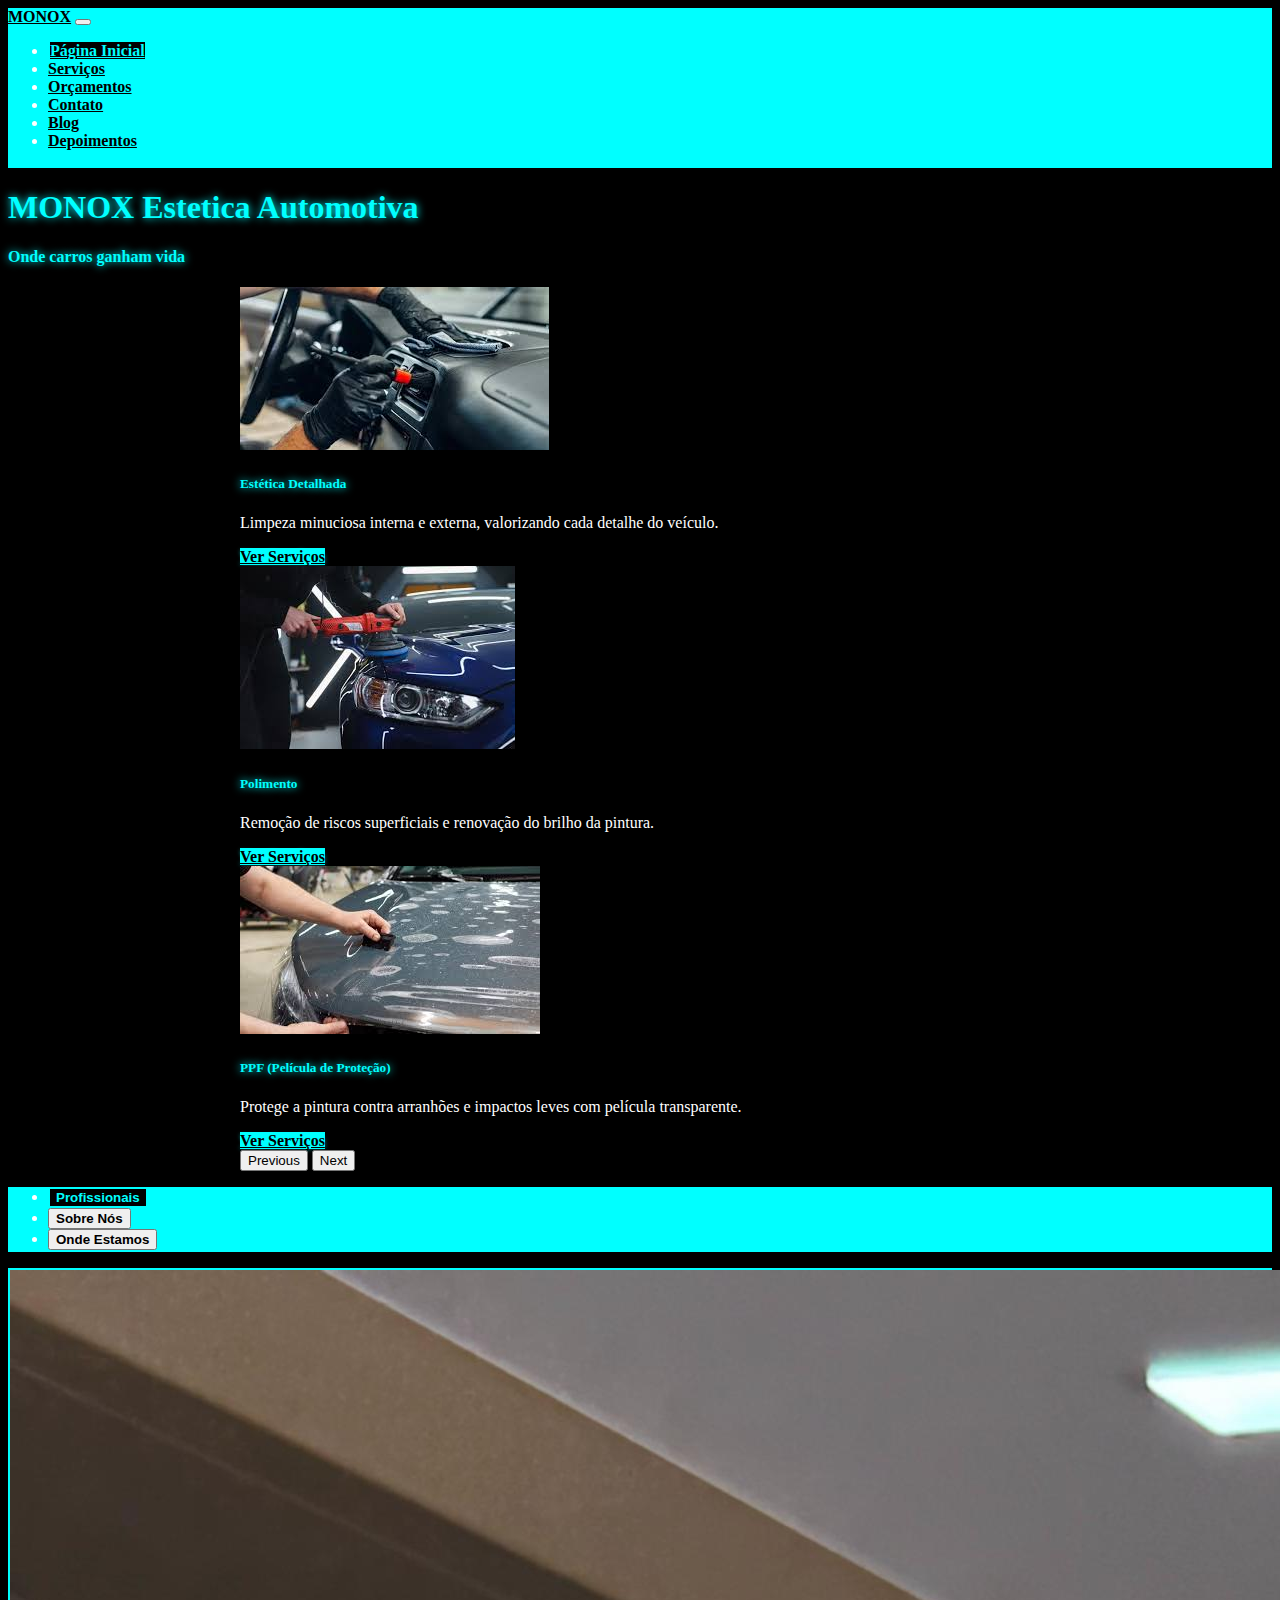
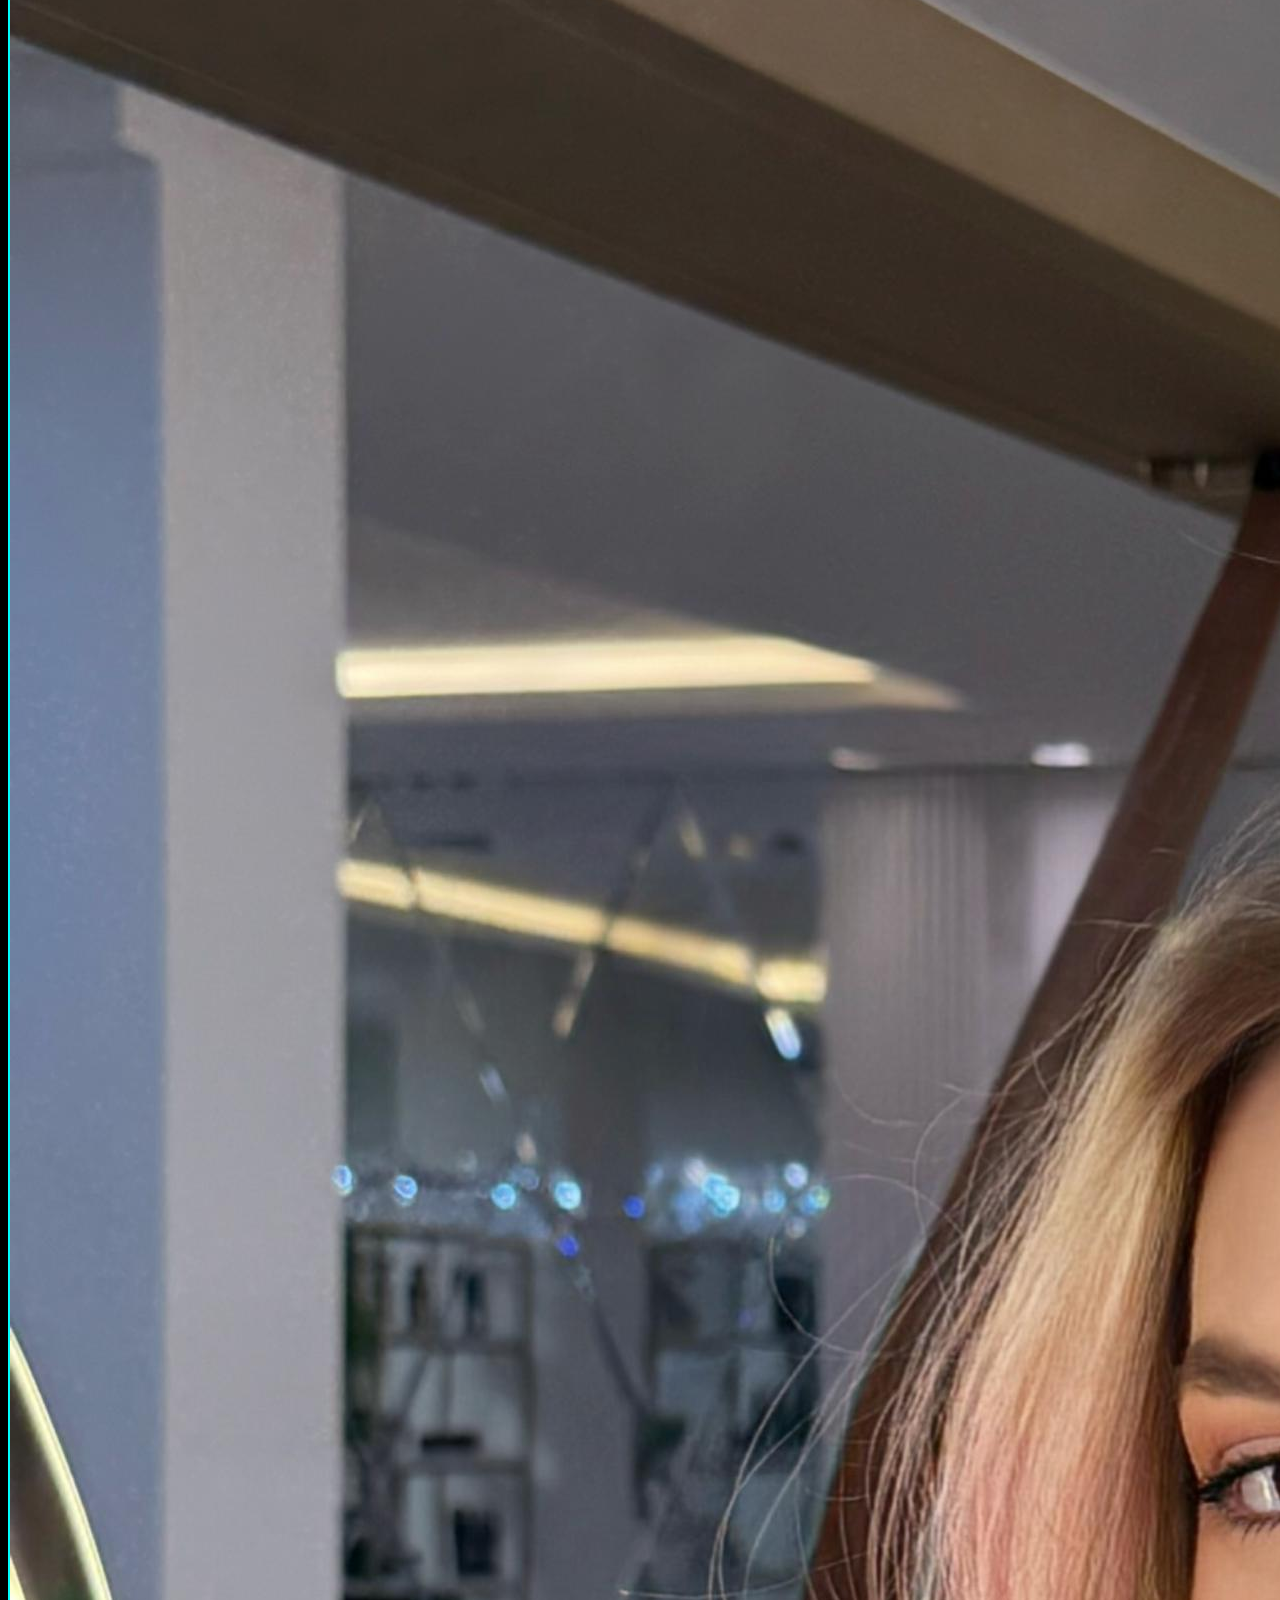
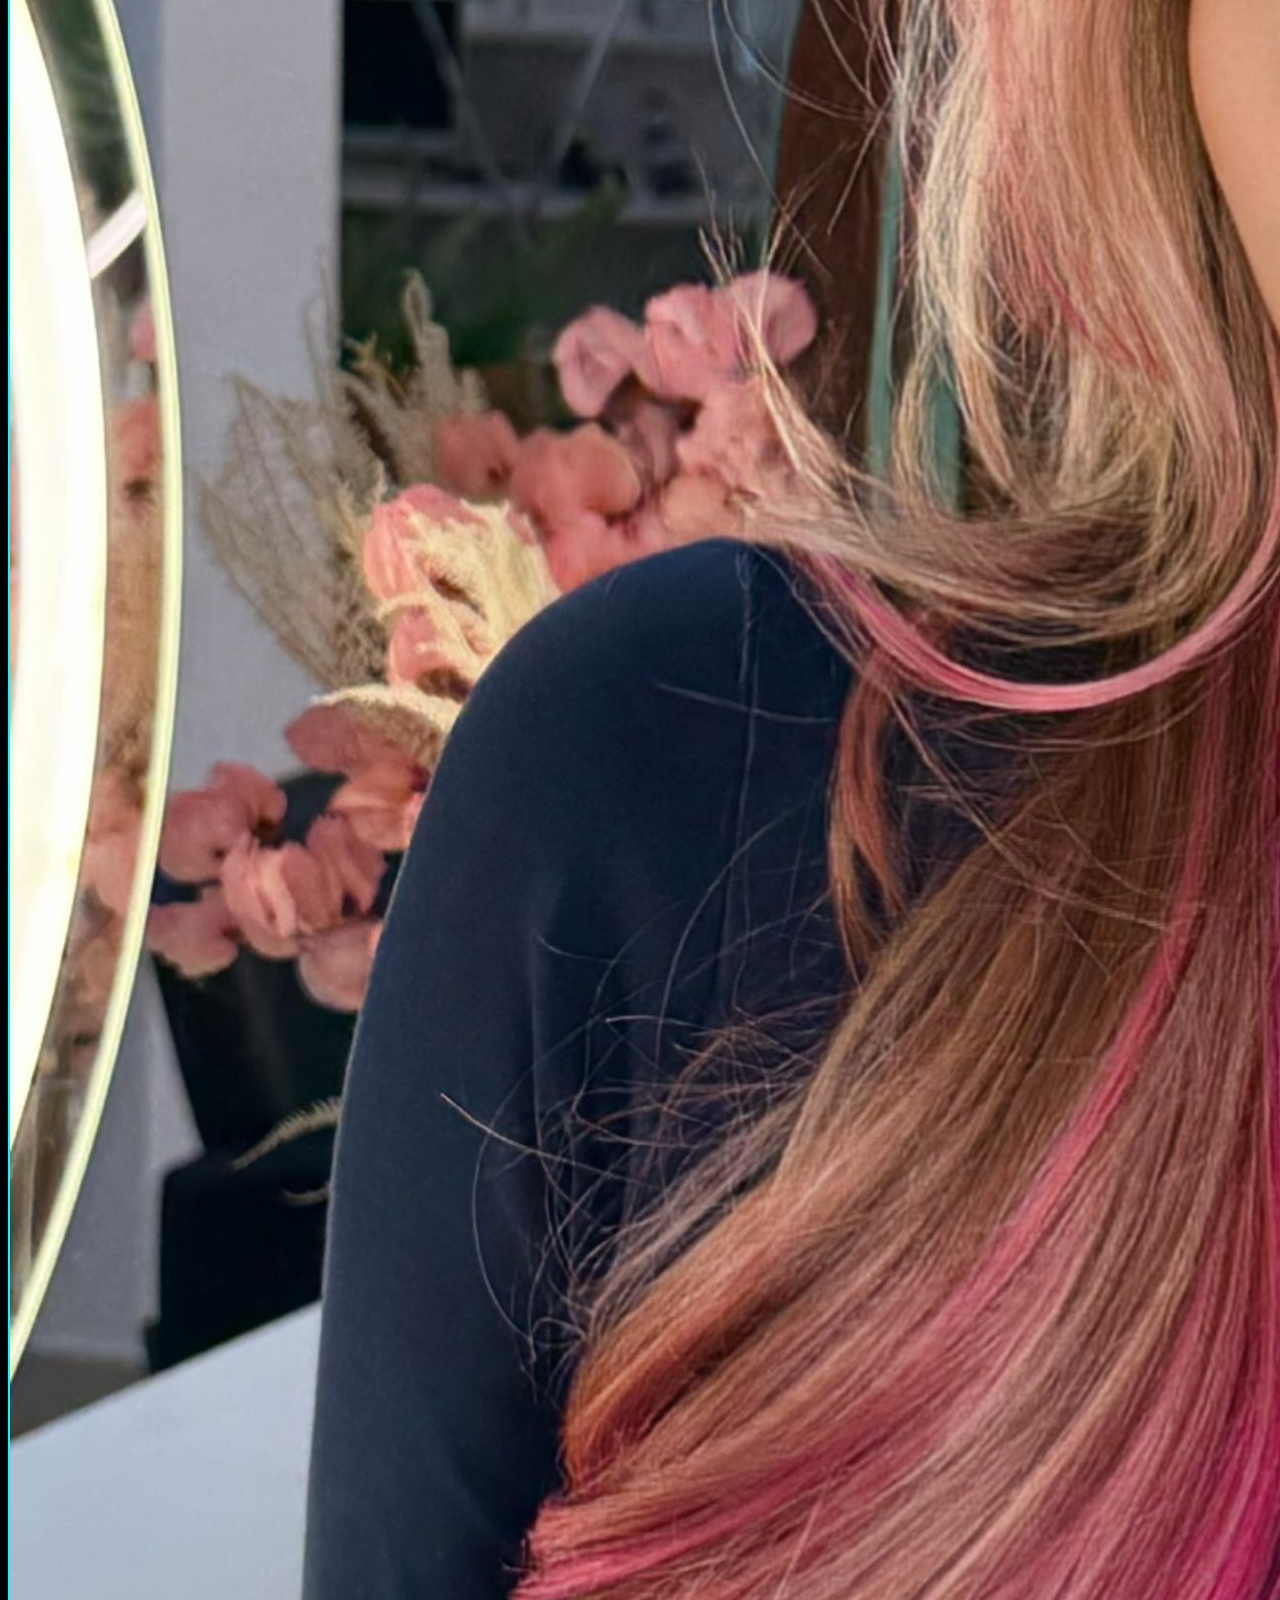
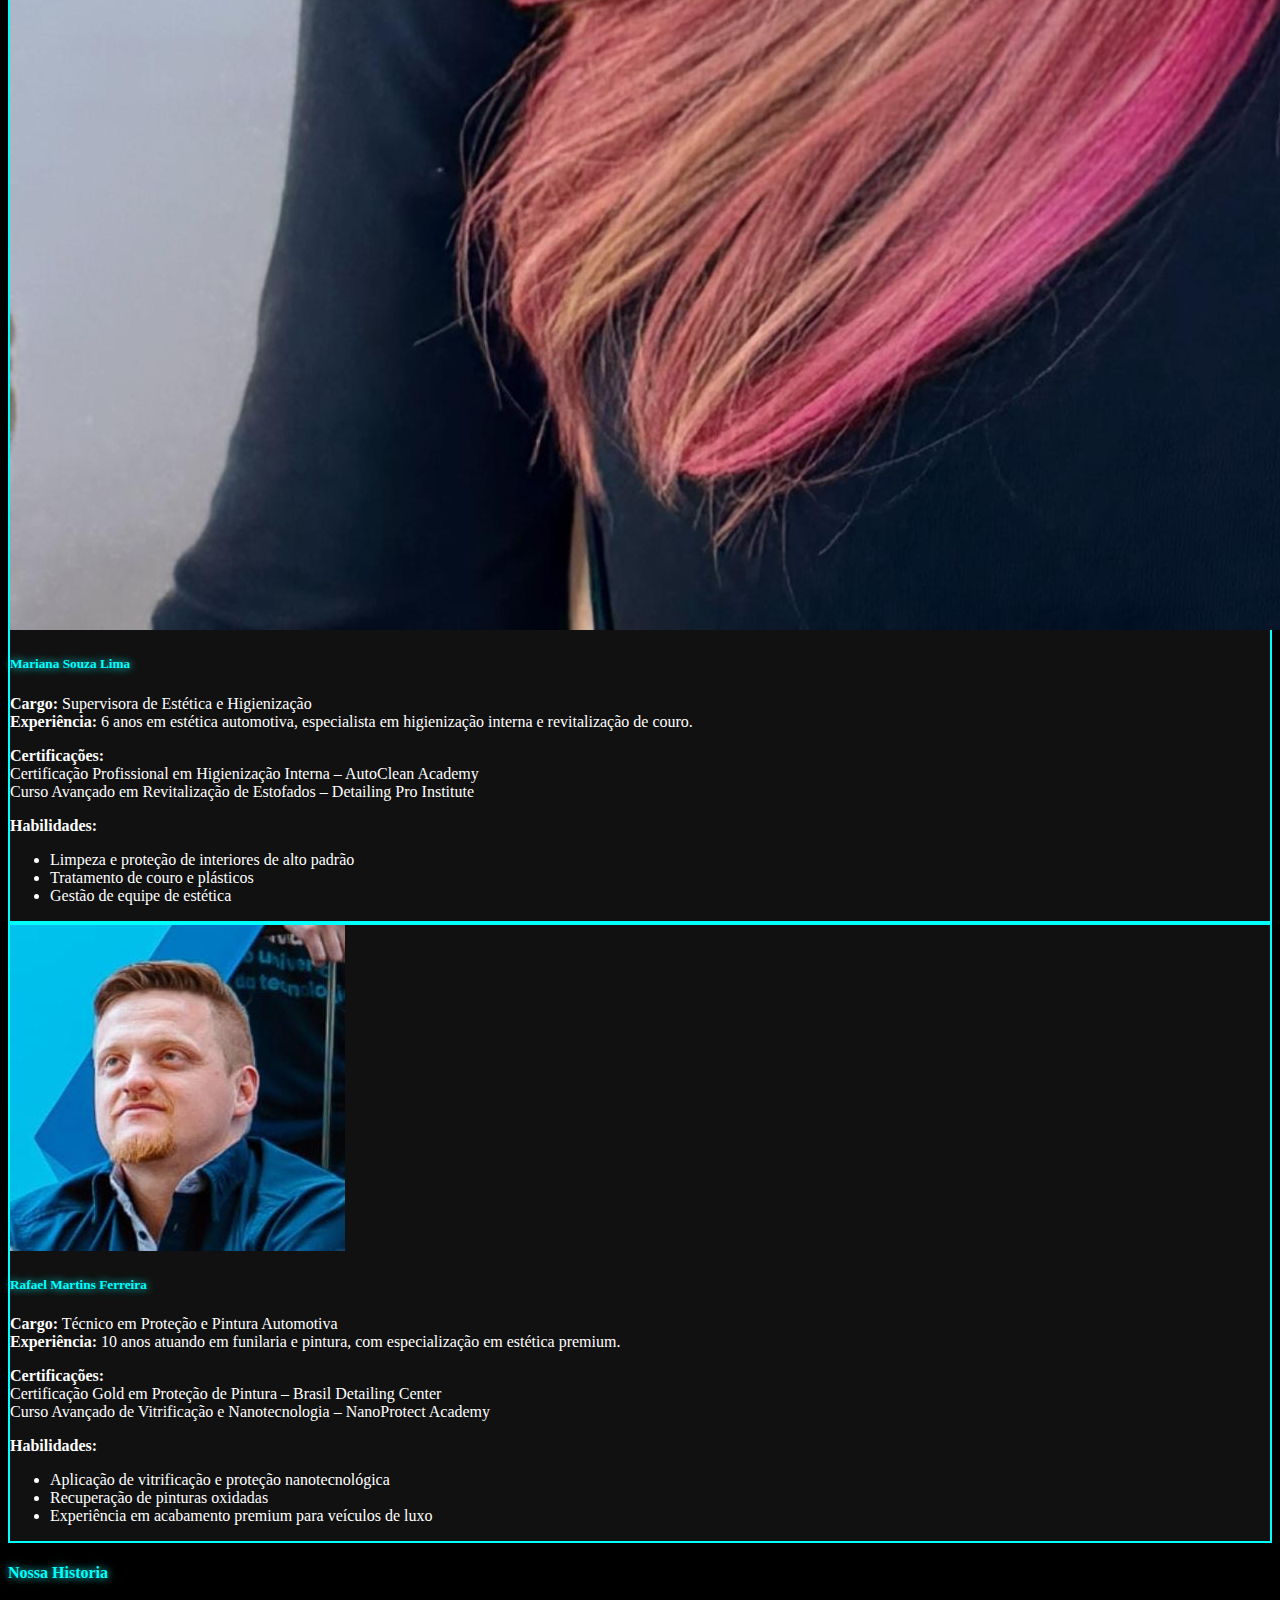
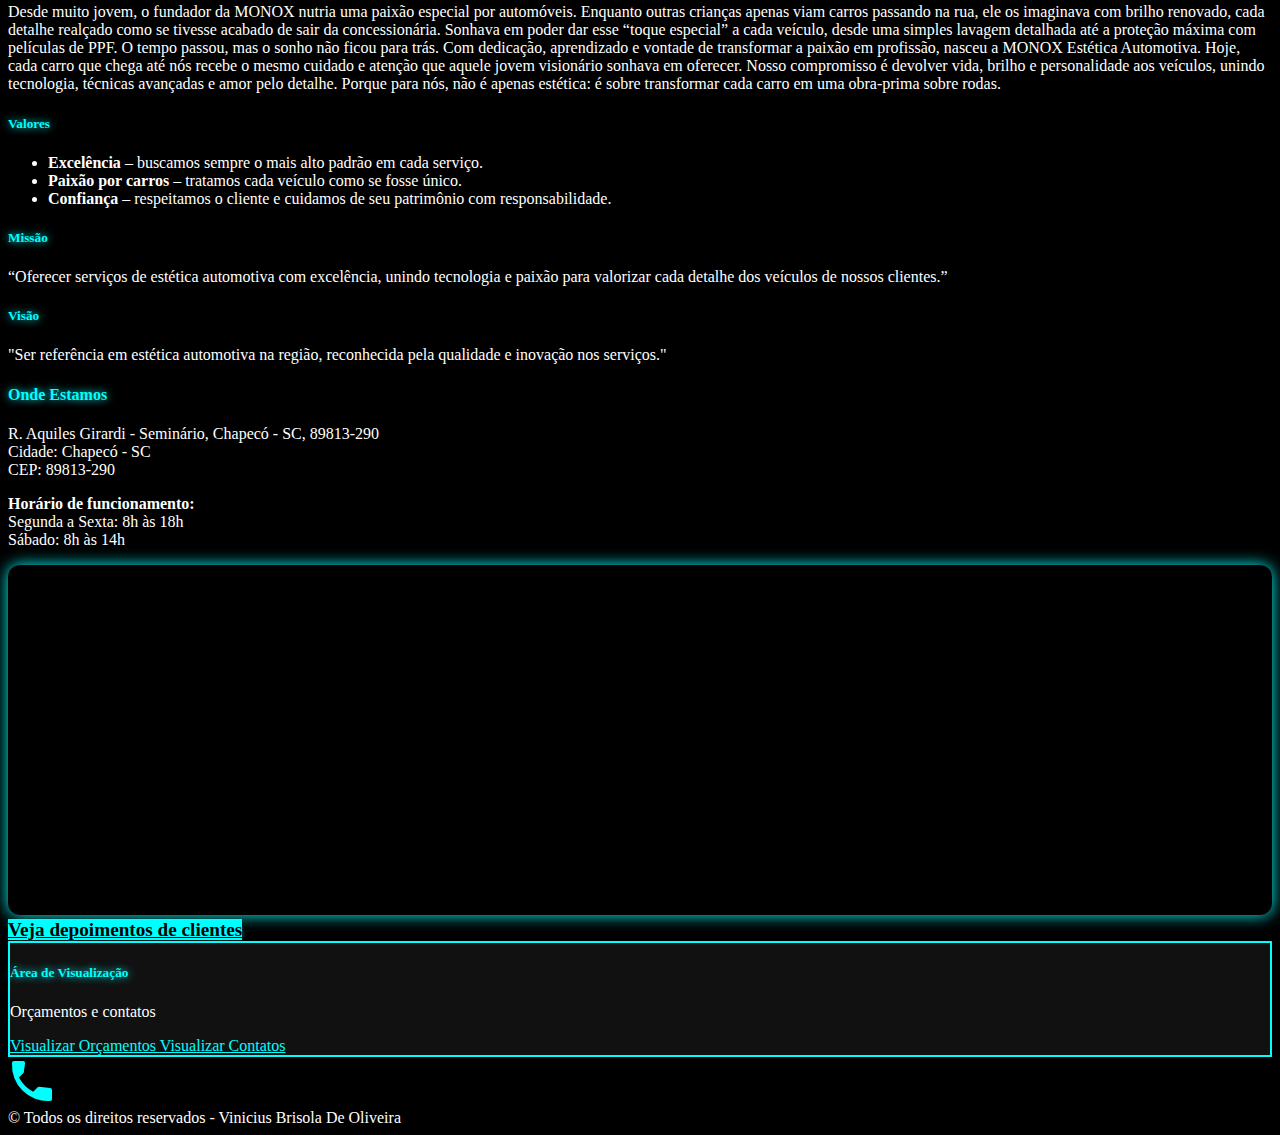
<file: index.html>
<!doctype html>
<html lang="pt-br">
  <head>
    <meta charset="utf-8">
    <meta name="viewport" content="width=device-width, initial-scale=1">
    <meta name="description" content="MONOX Estética Automotiva - Onde carros ganham vida. Serviços especializados em estética detalhada, polimento e PPF em Chapecó-SC.">
    <meta name="keywords" content="estética automotiva, polimento, PPF, vitrificação, chapecó, lavagem detalhada">
    <meta property="og:title" content="MONOX Estética Automotiva">
    <meta property="og:description" content="Onde carros ganham vida. Serviços especializados em estética automotiva.">
    <meta property="og:type" content="website">
    <meta property="og:url" content="https://www.monoxestetica.com.br">
    <meta property="og:image" content="images/LOGO e slogan.png">
    <link rel="icon" type="image/png" href="images/favicon.png">
    <link rel="stylesheet" href="style.css">
    <title>MONOX Estética Automotiva - Onde Carros Ganham Vida</title>
    <link href="https://cdn.jsdelivr.net/npm/bootstrap@5.3.8/dist/css/bootstrap.min.css" rel="stylesheet" integrity="sha384-sRIl4kxILFvY47J16cr9ZwB07vP4J8+LH7qKQnuqkuIAvNWLzeN8tE5YBujZqJLB" crossorigin="anonymous">
  </head>
  <body>
    <script src="https://cdn.jsdelivr.net/npm/bootstrap@5.3.8/dist/js/bootstrap.bundle.min.js" integrity="sha384-FKyoEForCGlyvwx9Hj09JcYn3nv7wiPVlz7YYwJrWVcXK/BmnVDxM+D2scQbITxI" crossorigin="anonymous"></script>
    <nav class="navbar navbar-expand-lg">
  <div class="container-fluid">
    <a class="navbar-brand" href="index.html">MONOX</a>
    <button class="navbar-toggler" type="button" data-bs-toggle="collapse" data-bs-target="#navbarSupportedContent" aria-controls="navbarSupportedContent" aria-expanded="false" aria-label="Toggle navigation">
      <span class="navbar-toggler-icon"></span>
    </button>
    <div class="collapse navbar-collapse" id="navbarSupportedContent">
      <ul class="navbar-nav me-auto mb-2 mb-lg-0">
        <li class="nav-item">
          <a class="nav-link active" aria-current="page" href="index.html">Página Inicial</a>
        </li>
        <li class="nav-item">
          <a class="nav-link" href="servicos.html">Serviços</a>
        </li>
        <li class="nav-item">
          <a class="nav-link" href="orcamentos.html">Orçamentos</a>
        </li>
        <li class="nav-item">
          <a class="nav-link" href="contato.html">Contato</a>
        </li>
        <li class="nav-item">
          <a class="nav-link" href="blog.html">Blog</a>
        </li>
        <li class="nav-item">
          <a class="nav-link" href="depoimentos.html">Depoimentos</a>
        </li>
      </ul>
    </div>
  </div>
</nav>
<h1>MONOX Estetica Automotiva</h1>
<h4>Onde carros ganham vida</h4>
<div class="container my-4">
  <div id="carouselExampleInterval" class="carousel slide" data-bs-ride="carousel" style="max-width: 800px; margin: 0 auto;">
    <div class="carousel-inner">
      <div class="carousel-item active" data-bs-interval="2000">
        <img src="images/detalhada.jpeg" class="d-block w-100" alt="Estética Detalhada">
        <div class="carousel-caption d-none d-md-block bg-dark bg-opacity-75 rounded">
          <h5>Estética Detalhada</h5>
          <p>Limpeza minuciosa interna e externa, valorizando cada detalhe do veículo.</p>
          <a href="servicos.html" class="btn btn-primary">Ver Serviços</a>
        </div>
      </div>
      <div class="carousel-item" data-bs-interval="2000">
        <img src="images/polimento.jpeg" class="d-block w-100" alt="Polimento Automotivo">
        <div class="carousel-caption d-none d-md-block bg-dark bg-opacity-75 rounded">
          <h5>Polimento</h5>
          <p>Remoção de riscos superficiais e renovação do brilho da pintura.</p>
          <a href="servicos.html" class="btn btn-primary">Ver Serviços</a>
        </div>
      </div>
      <div class="carousel-item">
        <img src="images/ppf.jpeg" class="d-block w-100" alt="PPF Película de Proteção">
        <div class="carousel-caption d-none d-md-block bg-dark bg-opacity-75 rounded">
          <h5>PPF (Película de Proteção)</h5>
          <p>Protege a pintura contra arranhões e impactos leves com película transparente.</p>
          <a href="servicos.html" class="btn btn-primary">Ver Serviços</a>
        </div>
      </div>
    </div>
    <button class="carousel-control-prev" type="button" data-bs-target="#carouselExampleInterval" data-bs-slide="prev">
      <span class="carousel-control-prev-icon" aria-hidden="true"></span>
      <span class="visually-hidden">Previous</span>
    </button>
    <button class="carousel-control-next" type="button" data-bs-target="#carouselExampleInterval" data-bs-slide="next">
      <span class="carousel-control-next-icon" aria-hidden="true"></span>
      <span class="visually-hidden">Next</span>
    </button>
  </div>
</div>

<div class="container my-5">
  <ul class="nav nav-tabs" id="myTab" role="tablist">
    <li class="nav-item" role="presentation">
      <button class="nav-link active" id="profissionais-tab" data-bs-toggle="tab" data-bs-target="#profissionais" type="button" role="tab" aria-controls="profissionais" aria-selected="true">
        Profissionais
      </button>
    </li>
    <li class="nav-item" role="presentation">
      <button class="nav-link" id="sobre-tab" data-bs-toggle="tab" data-bs-target="#sobre" type="button" role="tab" aria-controls="sobre" aria-selected="false">
        Sobre Nós
      </button>
    </li>
    <li class="nav-item" role="presentation">
      <button class="nav-link" id="onde-tab" data-bs-toggle="tab" data-bs-target="#onde" type="button" role="tab" aria-controls="onde" aria-selected="false">
        Onde Estamos
      </button>
    </li>
  </ul>
  <div class="tab-content" id="myTabContent">
    <div class="tab-pane fade show active" id="profissionais" role="tabpanel" aria-labelledby="profissionais-tab">
      <div class="row mt-4">
        <div class="col-md-6">
          <div class="card h-100">
            <img src="images/Mariana.jpg" class="card-img-top" alt="Mariana Souza Lima - Supervisora de Estética">
            <div class="card-body">
              <h5 class="card-title">Mariana Souza Lima</h5>
              <p class="card-text">
                <strong>Cargo:</strong> Supervisora de Estética e Higienização<br>
                <strong>Experiência:</strong> 6 anos em estética automotiva, especialista em higienização interna e revitalização de couro.
              </p>
              <p class="card-text">
                <strong>Certificações:</strong><br>
                Certificação Profissional em Higienização Interna – AutoClean Academy<br>
                Curso Avançado em Revitalização de Estofados – Detailing Pro Institute
              </p>
              <p class="card-text">
                <strong>Habilidades:</strong>
                <ul>
                  <li>Limpeza e proteção de interiores de alto padrão</li>
                  <li>Tratamento de couro e plásticos</li>
                  <li>Gestão de equipe de estética</li>
                </ul>
              </p> 
            </div>
          </div>
        </div>
        <div class="col-md-6">
          <div class="card h-100">
            <img src="images/Rafael.jpg" class="card-img-top" alt="Rafael Martins Ferreira - Técnico em Proteção">
            <div class="card-body">
              <h5 class="card-title">Rafael Martins Ferreira</h5>
              <p class="card-text">
                <strong>Cargo:</strong> Técnico em Proteção e Pintura Automotiva<br>
                <strong>Experiência:</strong> 10 anos atuando em funilaria e pintura, com especialização em estética premium.
              </p>
              <p class="card-text">
                <strong>Certificações:</strong><br>
                Certificação Gold em Proteção de Pintura – Brasil Detailing Center<br>
                Curso Avançado de Vitrificação e Nanotecnologia – NanoProtect Academy
              </p>
              <p class="card-text">
                <strong>Habilidades:</strong>
                <ul>
                  <li>Aplicação de vitrificação e proteção nanotecnológica</li>
                  <li>Recuperação de pinturas oxidadas</li>
                  <li>Experiência em acabamento premium para veículos de luxo</li>
                </ul>
              </p>
            </div>
          </div>
        </div>
      </div>
    </div>
    <div class="tab-pane fade" id="sobre" role="tabpanel" aria-labelledby="sobre-tab">
      <div class="p-4">
        <h4>Nossa Historia </h4>
        <p>
          Desde muito jovem, o fundador da MONOX nutria uma paixão especial por automóveis. Enquanto outras crianças apenas viam carros passando na rua, ele os imaginava com brilho renovado, cada detalhe realçado como se tivesse acabado de sair da concessionária. Sonhava em poder dar esse “toque especial” a cada veículo, desde uma simples lavagem detalhada até a proteção máxima com películas de PPF.
O tempo passou, mas o sonho não ficou para trás. Com dedicação, aprendizado e vontade de transformar a paixão em profissão, nasceu a MONOX Estética Automotiva.
Hoje, cada carro que chega até nós recebe o mesmo cuidado e atenção que aquele jovem visionário sonhava em oferecer. Nosso compromisso é devolver vida, brilho e personalidade aos veículos, unindo tecnologia, técnicas avançadas e amor pelo detalhe.
Porque para nós, não é apenas estética:
 é sobre transformar cada carro em uma obra-prima sobre rodas.
        </p>
         <h5 class="mt-3">Valores</h5>
        <ul>
          <li><strong>Excelência</strong> – buscamos sempre o mais alto padrão em cada serviço.</li>
          <li><strong>Paixão por carros</strong> – tratamos cada veículo como se fosse único.</li>
          <li><strong>Confiança</strong> – respeitamos o cliente e cuidamos de seu patrimônio com responsabilidade.</li>
        </ul>
        <h5 class="mt-4">Missão</h5>
        <p>“Oferecer serviços de estética automotiva com excelência, unindo tecnologia e paixão para valorizar cada detalhe dos veículos de nossos clientes.”</p>
        <h5 class="mt-4">Visão</h5>
        <p>"Ser referência em estética automotiva na região, reconhecida pela qualidade e inovação nos serviços."</p>
      </div>
    </div>
    <div class="tab-pane fade" id="onde" role="tabpanel" aria-labelledby="onde-tab">
      <div class="p-4">
        <h4>Onde Estamos</h4>
        <p>
            R. Aquiles Girardi - Seminário, Chapecó - SC, 89813-290<br>
            Cidade: Chapecó - SC<br>
            CEP: 89813-290
        </p>
        <p>
          <strong>Horário de funcionamento:</strong><br>
          Segunda a Sexta: 8h às 18h<br>
          Sábado: 8h às 14h
        </p>
          <div class="mt-4 text-center">
            <iframe src="https://www.google.com/maps?q=R.+Aquiles+Girardi,+Semin%C3%A1rio,+Chapec%C3%B3+-+SC,+89813-290&output=embed" width="100%" height="350" style="border:0; border-radius:12px; box-shadow:0 0 16px #0ff;" allowfullscreen="" loading="lazy" referrerpolicy="no-referrer-when-downgrade"></iframe>
          </div>
      </div>
    </div>
  </div>
</div>
<div class="container text-center my-5">
  <a href="depoimentos.html" class="btn btn-primary" style="font-size:1.2rem;">Veja depoimentos de clientes</a>
</div>

<div class="container my-5">
  <div class="card">
    <div class="card-body text-center">
      <h5 style="color: #0ff;">Área de Visualização</h5>
      <p>Orçamentos e contatos</p>
      <div class="d-flex gap-2 justify-content-center flex-wrap">
        <a href="visualizar_orcamentos.html" class="btn btn-outline-info">
           Visualizar Orçamentos
        </a>
        <a href="visualizar_contatos.html" class="btn btn-outline-info">
          Visualizar Contatos
        </a>
      </div>
    </div>
  </div>
</div>

<a href="contato.html" class="contact-float" title="Fale conosco">
  <svg xmlns="http://www.w3.org/2000/svg" width="48" height="48" fill="#0ff" viewBox="0 0 24 24"><path d="M21 15.46l-5.27-.61a1 1 0 0 0-.91.27l-2.2 2.2a16.88 16.88 0 0 1-7.13-7.13l2.2-2.2a1 1 0 0 0 .27-.91L8.54 3A1 1 0 0 0 7.54 2H3a1 1 0 0 0-1 1A18 18 0 0 0 21 22a1 1 0 0 0 1-1v-4.54a1 1 0 0 0-.99-1z"/></svg>
</a>
<footer class="text-center py-4">
  &copy; Todos os direitos reservados - Vinicius Brisola De Oliveira
</footer>
</body>
</html>
</file>
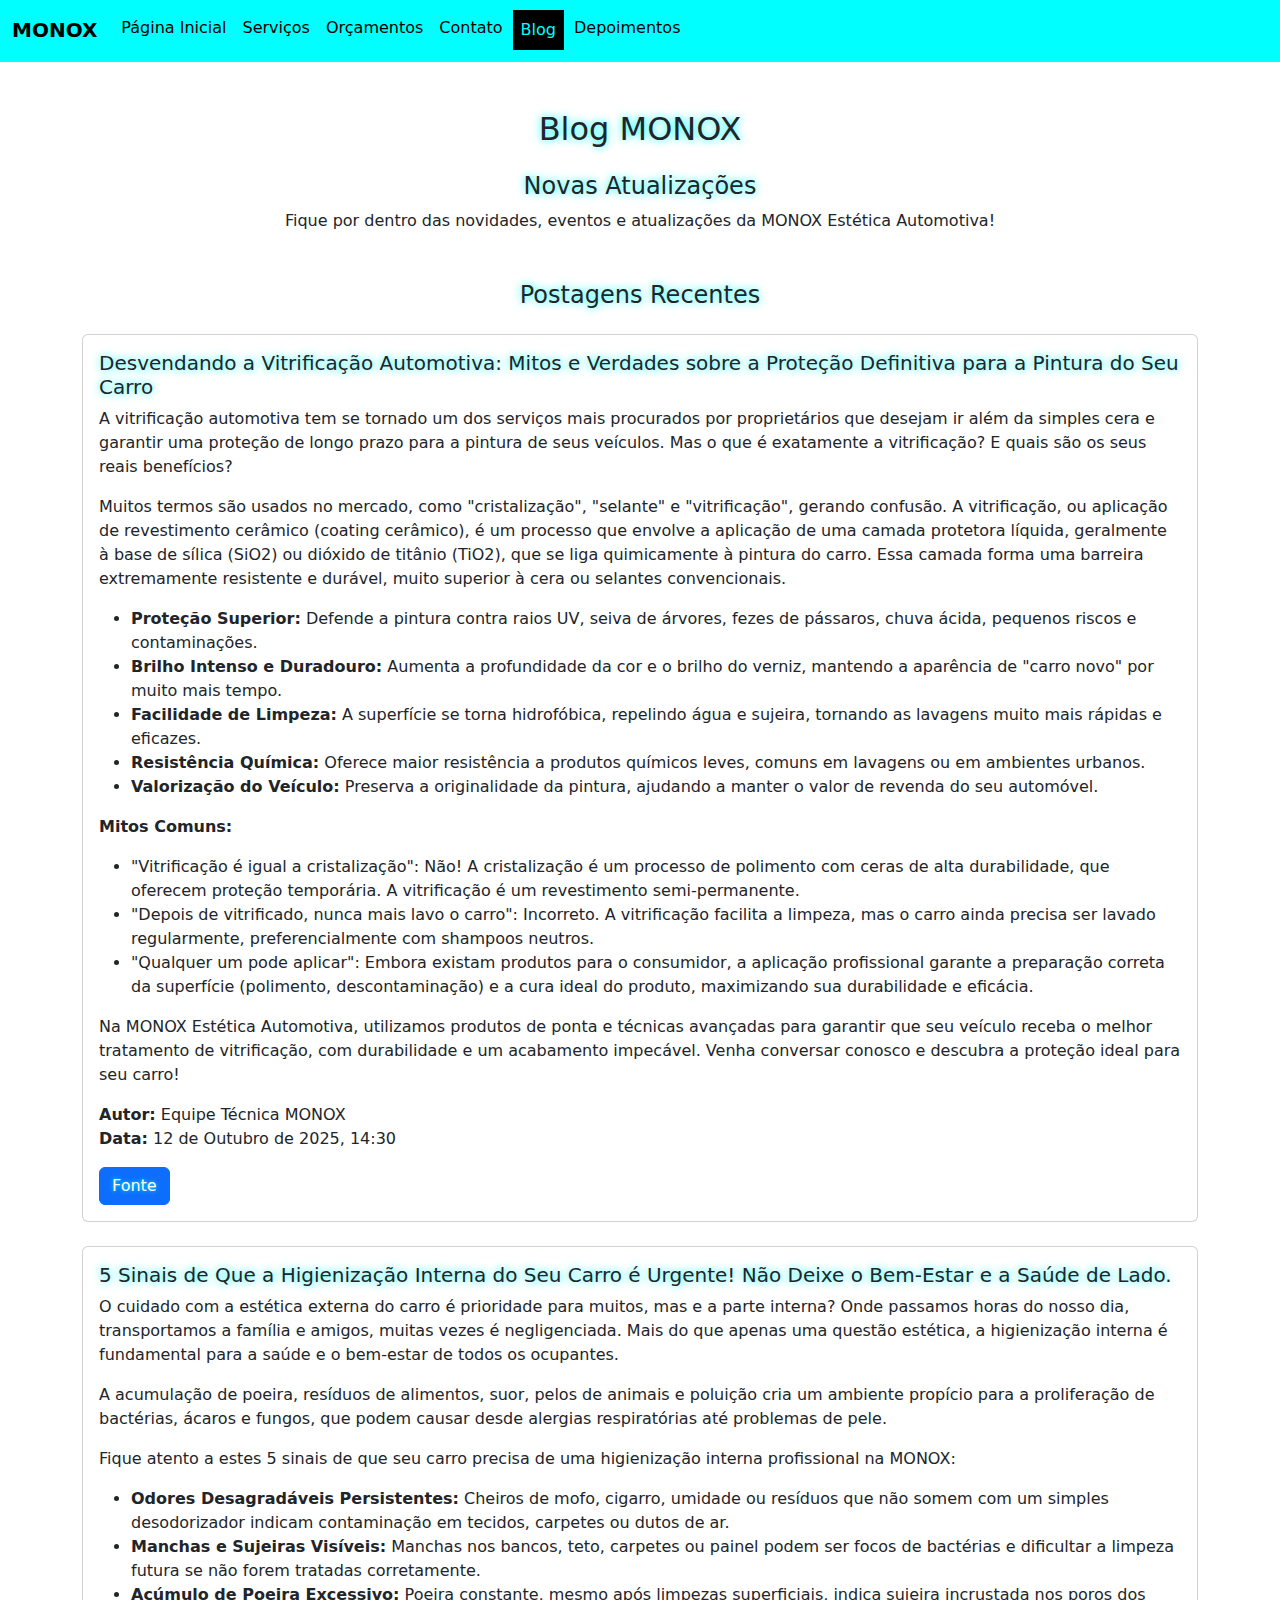
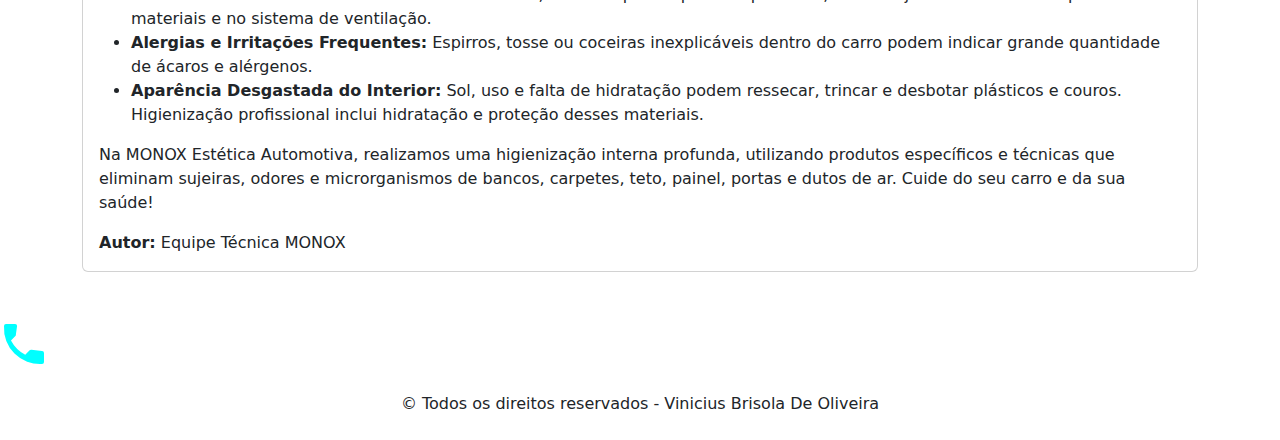
<file: blog.html>
<!doctype html>
<html lang="pt-br">
  <head>
    <meta charset="utf-8">
    <meta name="viewport" content="width=device-width, initial-scale=1">
    <meta name="description" content="Blog MONOX - Artigos sobre vitrificação automotiva, higienização interna e dicas de estética automotiva.">
    <meta name="keywords" content="blog automotivo, vitrificação, higienização, dicas automotivas">
    <meta property="og:title" content="Blog - MONOX Estética Automotiva">
    <meta property="og:description" content="Artigos e dicas sobre estética automotiva.">
    <meta property="og:url" content="https://www.monoxestetica.com.br/blog.html">
    <meta property="og:image" content="images/LOGO e slogan.png">
    <link rel="icon" type="image/png" href="images/favicon.png">
    <link rel="stylesheet" href="style.css">
    <title>Blog - MONOX Estética Automotiva</title>
    <link href="https://cdn.jsdelivr.net/npm/bootstrap@5.3.8/dist/css/bootstrap.min.css" rel="stylesheet">
  </head>
  <body>
    <nav class="navbar navbar-expand-lg">
      <div class="container-fluid">
        <a class="navbar-brand" href="index.html">MONOX</a>
        <button class="navbar-toggler" type="button" data-bs-toggle="collapse" data-bs-target="#navbarBlog" aria-controls="navbarBlog" aria-expanded="false" aria-label="Toggle navigation">
          <span class="navbar-toggler-icon"></span>
        </button>
        <div class="collapse navbar-collapse" id="navbarBlog">
          <ul class="navbar-nav me-auto mb-2 mb-lg-0">
            <li class="nav-item">
              <a class="nav-link" href="index.html">Página Inicial</a>
            </li>
            <li class="nav-item">
              <a class="nav-link" href="servicos.html">Serviços</a>
            </li>
            <li class="nav-item">
              <a class="nav-link" href="orcamentos.html">Orçamentos</a>
            </li>
            <li class="nav-item">
              <a class="nav-link" href="contato.html">Contato</a>
            </li>
            <li class="nav-item">
              <a class="nav-link active" aria-current="page" href="blog.html">Blog</a>
            </li>
            <li class="nav-item">
              <a class="nav-link" href="depoimentos.html">Depoimentos</a>
            </li>
          </ul>
        </div>
      </div>
    </nav>
    <div class="container my-5">
      <h2 class="mb-4 text-center">Blog MONOX</h2>
      <div class="mb-5">
        <h4 class="text-center">Novas Atualizações</h4>
        <p class="text-center">Fique por dentro das novidades, eventos e atualizações da MONOX Estética Automotiva!</p>
      </div>
      <div id="postagens">
        <h4 class="mb-4 text-center">Postagens Recentes</h4>
        <div class="card mb-4">
          <div class="card-body">
            <h5 class="card-title">Desvendando a Vitrificação Automotiva: Mitos e Verdades sobre a Proteção Definitiva para a Pintura do Seu Carro</h5>
            <p class="card-text">A vitrificação automotiva tem se tornado um dos serviços mais procurados por proprietários que desejam ir além da simples cera e garantir uma proteção de longo prazo para a pintura de seus veículos. Mas o que é exatamente a vitrificação? E quais são os seus reais benefícios?</p>
            <p class="card-text">Muitos termos são usados no mercado, como "cristalização", "selante" e "vitrificação", gerando confusão. A vitrificação, ou aplicação de revestimento cerâmico (coating cerâmico), é um processo que envolve a aplicação de uma camada protetora líquida, geralmente à base de sílica (SiO2) ou dióxido de titânio (TiO2), que se liga quimicamente à pintura do carro. Essa camada forma uma barreira extremamente resistente e durável, muito superior à cera ou selantes convencionais.</p>
            <ul>
              <li><strong>Proteção Superior:</strong> Defende a pintura contra raios UV, seiva de árvores, fezes de pássaros, chuva ácida, pequenos riscos e contaminações.</li>
              <li><strong>Brilho Intenso e Duradouro:</strong> Aumenta a profundidade da cor e o brilho do verniz, mantendo a aparência de "carro novo" por muito mais tempo.</li>
              <li><strong>Facilidade de Limpeza:</strong> A superfície se torna hidrofóbica, repelindo água e sujeira, tornando as lavagens muito mais rápidas e eficazes.</li>
              <li><strong>Resistência Química:</strong> Oferece maior resistência a produtos químicos leves, comuns em lavagens ou em ambientes urbanos.</li>
              <li><strong>Valorização do Veículo:</strong> Preserva a originalidade da pintura, ajudando a manter o valor de revenda do seu automóvel.</li>
            </ul>
            <p class="card-text"><strong>Mitos Comuns:</strong></p>
            <ul>
              <li>"Vitrificação é igual a cristalização": Não! A cristalização é um processo de polimento com ceras de alta durabilidade, que oferecem proteção temporária. A vitrificação é um revestimento semi-permanente.</li>
              <li>"Depois de vitrificado, nunca mais lavo o carro": Incorreto. A vitrificação facilita a limpeza, mas o carro ainda precisa ser lavado regularmente, preferencialmente com shampoos neutros.</li>
              <li>"Qualquer um pode aplicar": Embora existam produtos para o consumidor, a aplicação profissional garante a preparação correta da superfície (polimento, descontaminação) e a cura ideal do produto, maximizando sua durabilidade e eficácia.</li>
            </ul>
            <p class="card-text">Na MONOX Estética Automotiva, utilizamos produtos de ponta e técnicas avançadas para garantir que seu veículo receba o melhor tratamento de vitrificação, com durabilidade e um acabamento impecável. Venha conversar conosco e descubra a proteção ideal para seu carro!</p>
            <p class="card-text"><strong>Autor:</strong> Equipe Técnica MONOX<br><strong>Data:</strong> 12 de Outubro de 2025, 14:30</p>
            <a href="https://www.revistafullpower.com.br/o-que-e-vitrificacao-automotiva/" target="_blank" class="btn btn-primary">Fonte</a>
          </div>
        </div>
        <div class="card mb-4">
          <div class="card-body">
            <h5 class="card-title">5 Sinais de Que a Higienização Interna do Seu Carro é Urgente! Não Deixe o Bem-Estar e a Saúde de Lado.</h5>
            <p class="card-text">O cuidado com a estética externa do carro é prioridade para muitos, mas e a parte interna? Onde passamos horas do nosso dia, transportamos a família e amigos, muitas vezes é negligenciada. Mais do que apenas uma questão estética, a higienização interna é fundamental para a saúde e o bem-estar de todos os ocupantes.</p>
            <p class="card-text">A acumulação de poeira, resíduos de alimentos, suor, pelos de animais e poluição cria um ambiente propício para a proliferação de bactérias, ácaros e fungos, que podem causar desde alergias respiratórias até problemas de pele.</p>
            <p class="card-text">Fique atento a estes 5 sinais de que seu carro precisa de uma higienização interna profissional na MONOX:</p>
            <ul>
              <li><strong>Odores Desagradáveis Persistentes:</strong> Cheiros de mofo, cigarro, umidade ou resíduos que não somem com um simples desodorizador indicam contaminação em tecidos, carpetes ou dutos de ar.</li>
              <li><strong>Manchas e Sujeiras Visíveis:</strong> Manchas nos bancos, teto, carpetes ou painel podem ser focos de bactérias e dificultar a limpeza futura se não forem tratadas corretamente.</li>
              <li><strong>Acúmulo de Poeira Excessivo:</strong> Poeira constante, mesmo após limpezas superficiais, indica sujeira incrustada nos poros dos materiais e no sistema de ventilação.</li>
              <li><strong>Alergias e Irritações Frequentes:</strong> Espirros, tosse ou coceiras inexplicáveis dentro do carro podem indicar grande quantidade de ácaros e alérgenos.</li>
              <li><strong>Aparência Desgastada do Interior:</strong> Sol, uso e falta de hidratação podem ressecar, trincar e desbotar plásticos e couros. Higienização profissional inclui hidratação e proteção desses materiais.</li>
            </ul>
            <p class="card-text">Na MONOX Estética Automotiva, realizamos uma higienização interna profunda, utilizando produtos específicos e técnicas que eliminam sujeiras, odores e microrganismos de bancos, carpetes, teto, painel, portas e dutos de ar. Cuide do seu carro e da sua saúde!</p>
            <p class="card-text"><strong>Autor:</strong> Equipe Técnica MONOX</p>
          </div>
        </div>
        <!-- Adicione mais cards de postagens conforme necessário -->
      </div>
    </div>
    <a href="contato.html" class="contact-float" title="Fale conosco">
      <svg xmlns="http://www.w3.org/2000/svg" width="48" height="48" fill="#0ff" viewBox="0 0 24 24"><path d="M21 15.46l-5.27-.61a1 1 0 0 0-.91.27l-2.2 2.2a16.88 16.88 0 0 1-7.13-7.13l2.2-2.2a1 1 0 0 0 .27-.91L8.54 3A1 1 0 0 0 7.54 2H3a1 1 0 0 0-1 1A18 18 0 0 0 21 22a1 1 0 0 0 1-1v-4.54a1 1 0 0 0-.99-1z"/></svg>
    </a>
    <footer class="text-center py-4">
      &copy; Todos os direitos reservados - Vinicius Brisola De Oliveira
    </footer>
    <script src="https://cdn.jsdelivr.net/npm/bootstrap@5.3.8/dist/js/bootstrap.bundle.min.js"></script>
  </body>
</html>
</file>
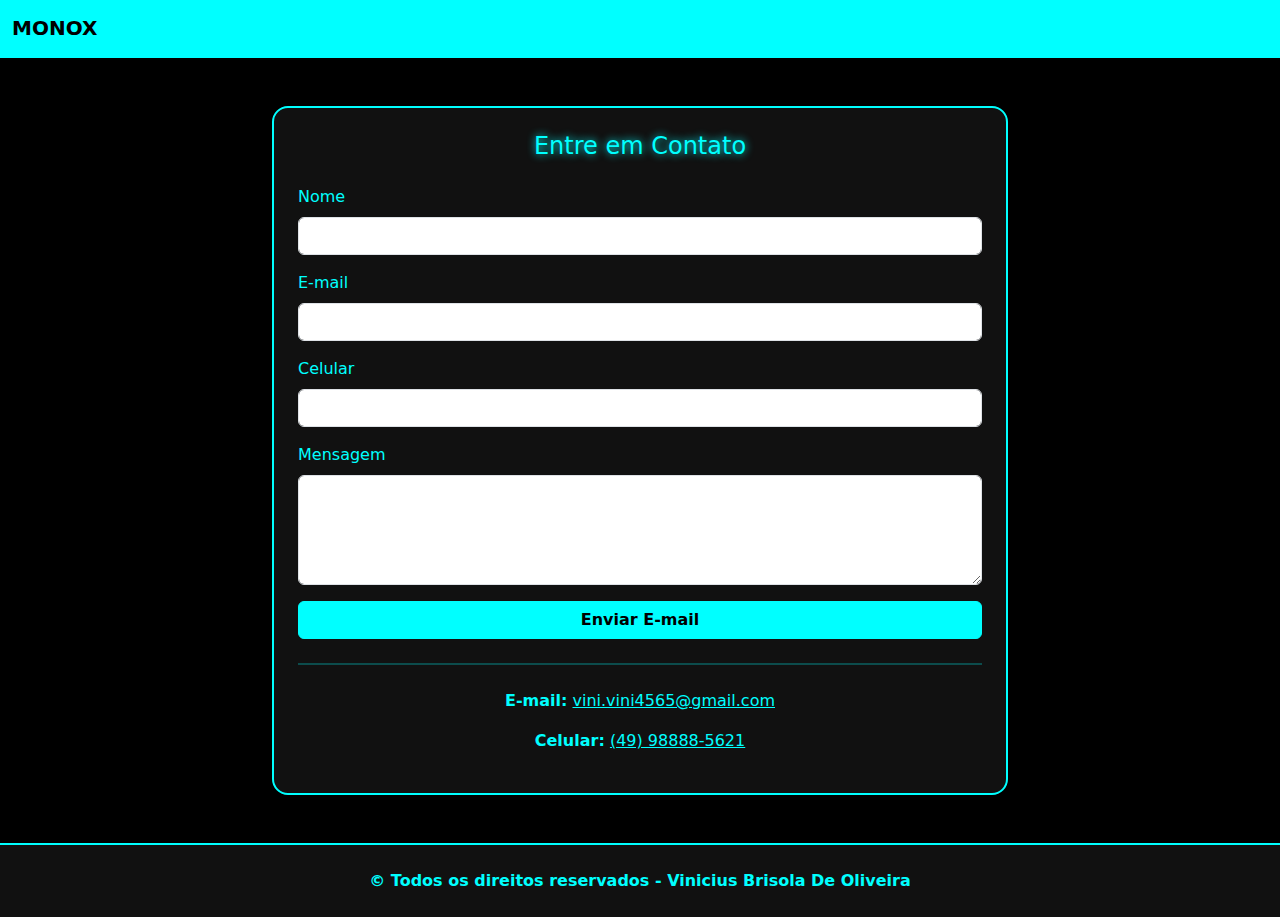
<file: contato.html>
<!doctype html>
<html lang="pt-br">
  <head>
    <meta charset="utf-8">
    <meta name="viewport" content="width=device-width, initial-scale=1">
    <title>Contato - MONOX</title>
    <link href="https://cdn.jsdelivr.net/npm/bootstrap@5.3.8/dist/css/bootstrap.min.css" rel="stylesheet">
    <link rel="stylesheet" href="style.css">
  </head>
  <body>
    <nav class="navbar navbar-expand-lg" style="background-color: #0ff; border-bottom: 2px solid #0ff;">
      <div class="container-fluid">
        <a class="navbar-brand" href="index.html" style="color: #000; font-weight: bold;">MONOX</a>
      </div>
    </nav>
    <div class="container my-5">
      <div class="row justify-content-center">
        <div class="col-md-8">
          <div class="card p-4" style="background:#111; color:#0ff; border:2px solid #0ff; border-radius:16px;">
            <h4 class="mb-4 text-center" style="color:#0ff;">Entre em Contato</h4>
            <form action="mailto:vini.vini4565@gmail.com" method="POST" enctype="text/plain">
              <div class="mb-3">
                <label for="nome" class="form-label">Nome</label>
                <input type="text" class="form-control" id="nome" name="nome" required>
              </div>
              <div class="mb-3">
                <label for="email" class="form-label">E-mail</label>
                <input type="email" class="form-control" id="email" name="email" required>
              </div>
              <div class="mb-3">
                <label for="telefone" class="form-label">Celular</label>
                <input type="tel" class="form-control" id="telefone" name="telefone" required>
              </div>
              <div class="mb-3">
                <label for="mensagem" class="form-label">Mensagem</label>
                <textarea class="form-control" id="mensagem" name="mensagem" rows="4" required></textarea>
              </div>
              <button type="submit" class="btn btn-primary w-100">Enviar E-mail</button>
            </form>
            <hr class="my-4" style="border-top:2px solid #0ff;">
            <div class="text-center">
              <p><strong>E-mail:</strong> <a href="mailto:vini.vini4565@gmail.com" style="color:#0ff;">vini.vini4565@gmail.com</a></p>
              <p><strong>Celular:</strong> <a href="tel:49988885621" style="color:#0ff;">(49) 98888-5621</a></p>
            </div>
          </div>
        </div>
      </div>
    </div>
    <footer class="text-center py-4" style="background:#111; color:#0ff; border-top:2px solid #0ff; font-weight:bold;">
      &copy; Todos os direitos reservados - Vinicius Brisola De Oliveira
    </footer>
    <script src="https://cdn.jsdelivr.net/npm/bootstrap@5.3.8/dist/js/bootstrap.bundle.min.js"></script>
  </body>
</html>
</file>
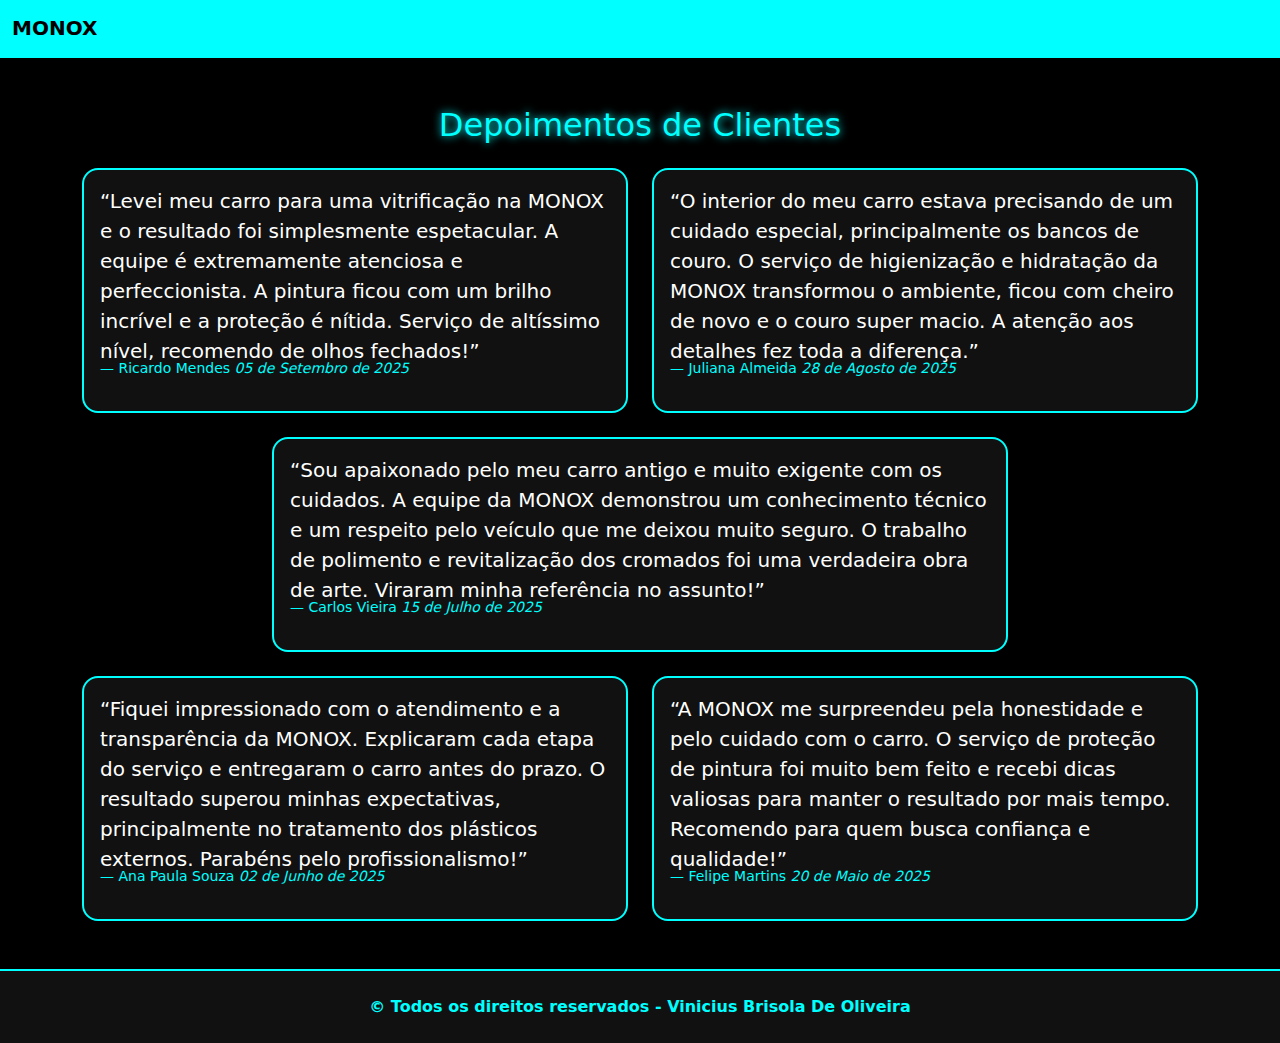
<file: depoimentos.html>
<!doctype html>
<html lang="pt-br">
  <head>
    <meta charset="utf-8">
    <meta name="viewport" content="width=device-width, initial-scale=1">
    <title>Depoimentos - MONOX</title>
    <link href="https://cdn.jsdelivr.net/npm/bootstrap@5.3.8/dist/css/bootstrap.min.css" rel="stylesheet">
    <link rel="stylesheet" href="style.css">
  </head>
  <body>
    <nav class="navbar navbar-expand-lg" style="background-color: #0ff; border-bottom: 2px solid #0ff;">
      <div class="container-fluid">
        <a class="navbar-brand" href="index.html" style="color: #000; font-weight: bold;">MONOX</a>
      </div>
    </nav>
    <div class="container my-5">
      <h2 class="mb-4 text-center" style="color:#0ff;">Depoimentos de Clientes</h2>
      <div class="row g-4 justify-content-center">
        <div class="col-md-6">
          <div class="card h-100 p-3" style="background:#111; color:#fff; border:2px solid #0ff; border-radius:16px;">
            <blockquote class="blockquote mb-2">“Levei meu carro para uma vitrificação na MONOX e o resultado foi simplesmente espetacular. A equipe é extremamente atenciosa e perfeccionista. A pintura ficou com um brilho incrível e a proteção é nítida. Serviço de altíssimo nível, recomendo de olhos fechados!”</blockquote>
            <footer class="blockquote-footer" style="color:#0ff;">Ricardo Mendes <cite title="Data">05 de Setembro de 2025</cite></footer>
          </div>
        </div>
        <div class="col-md-6">
          <div class="card h-100 p-3" style="background:#111; color:#fff; border:2px solid #0ff; border-radius:16px;">
            <blockquote class="blockquote mb-2">“O interior do meu carro estava precisando de um cuidado especial, principalmente os bancos de couro. O serviço de higienização e hidratação da MONOX transformou o ambiente, ficou com cheiro de novo e o couro super macio. A atenção aos detalhes fez toda a diferença.”</blockquote>
            <footer class="blockquote-footer" style="color:#0ff;">Juliana Almeida <cite title="Data">28 de Agosto de 2025</cite></footer>
          </div>
        </div>
        <div class="col-md-8">
          <div class="card h-100 p-3" style="background:#111; color:#fff; border:2px solid #0ff; border-radius:16px;">
            <blockquote class="blockquote mb-2">“Sou apaixonado pelo meu carro antigo e muito exigente com os cuidados. A equipe da MONOX demonstrou um conhecimento técnico e um respeito pelo veículo que me deixou muito seguro. O trabalho de polimento e revitalização dos cromados foi uma verdadeira obra de arte. Viraram minha referência no assunto!”</blockquote>
            <footer class="blockquote-footer" style="color:#0ff;">Carlos Vieira <cite title="Data">15 de Julho de 2025</cite></footer>
          </div>
        </div>
        <div class="col-md-6">
          <div class="card h-100 p-3" style="background:#111; color:#fff; border:2px solid #0ff; border-radius:16px;">
            <blockquote class="blockquote mb-2">“Fiquei impressionado com o atendimento e a transparência da MONOX. Explicaram cada etapa do serviço e entregaram o carro antes do prazo. O resultado superou minhas expectativas, principalmente no tratamento dos plásticos externos. Parabéns pelo profissionalismo!”</blockquote>
            <footer class="blockquote-footer" style="color:#0ff;">Ana Paula Souza <cite title="Data">02 de Junho de 2025</cite></footer>
          </div>
        </div>
        <div class="col-md-6">
          <div class="card h-100 p-3" style="background:#111; color:#fff; border:2px solid #0ff; border-radius:16px;">
            <blockquote class="blockquote mb-2">“A MONOX me surpreendeu pela honestidade e pelo cuidado com o carro. O serviço de proteção de pintura foi muito bem feito e recebi dicas valiosas para manter o resultado por mais tempo. Recomendo para quem busca confiança e qualidade!”</blockquote>
            <footer class="blockquote-footer" style="color:#0ff;">Felipe Martins <cite title="Data">20 de Maio de 2025</cite></footer>
          </div>
        </div>
      </div>
    </div>
    <footer class="text-center py-4" style="background:#111; color:#0ff; border-top:2px solid #0ff; font-weight:bold;">
      &copy; Todos os direitos reservados - Vinicius Brisola De Oliveira
    </footer>
    <script src="https://cdn.jsdelivr.net/npm/bootstrap@5.3.8/dist/js/bootstrap.bundle.min.js"></script>
  </body>
</html>
</file>
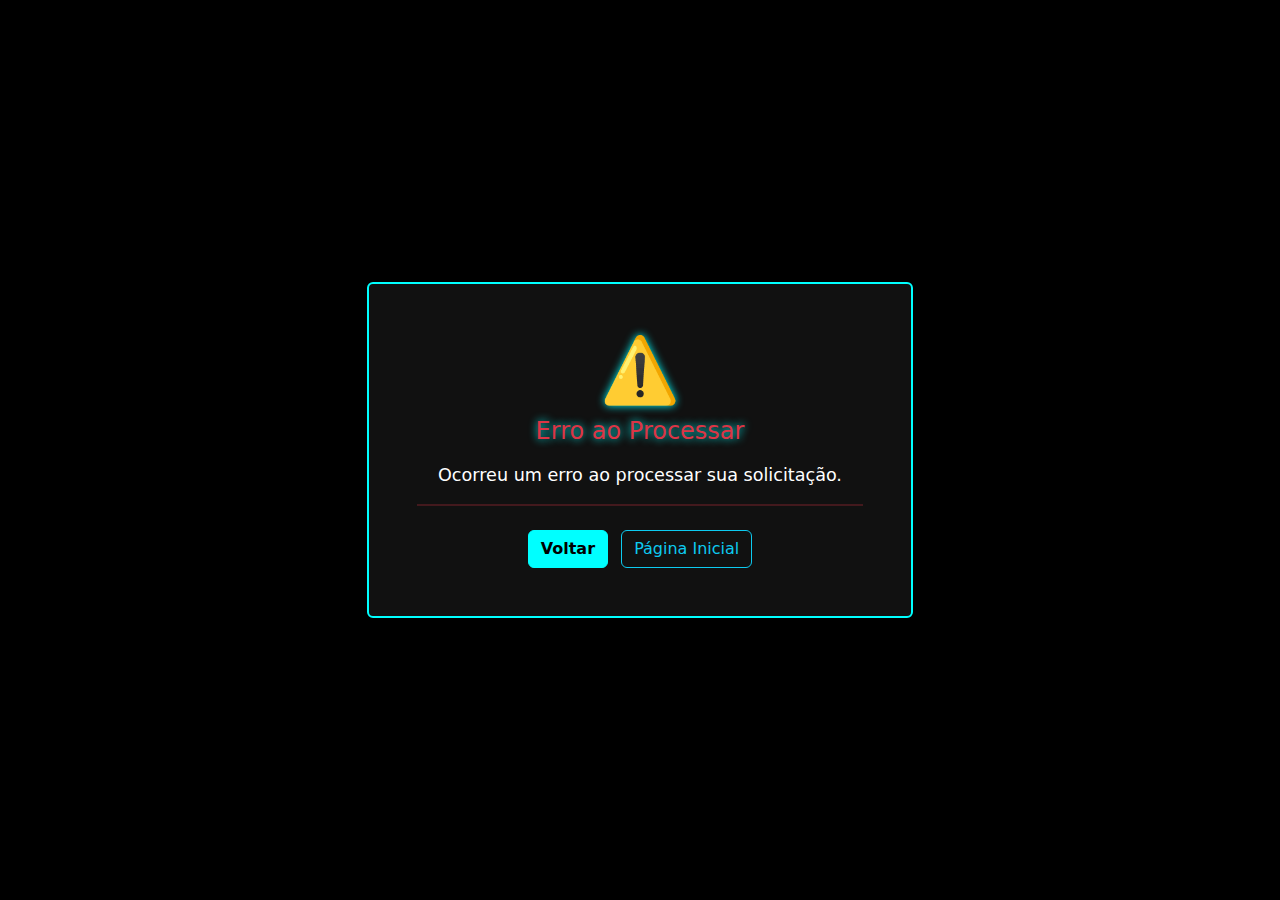
<file: erro.html>
<!doctype html>
<html lang="pt-br">
<head>
    <meta charset="utf-8">
    <meta name="viewport" content="width=device-width, initial-scale=1">
    <title>Erro - MONOX Estética Automotiva</title>
    <link href="https://cdn.jsdelivr.net/npm/bootstrap@5.3.8/dist/css/bootstrap.min.css" rel="stylesheet">
    <link rel="stylesheet" href="style.css">
    <style>
        body {
            background-color: #000 !important;
            color: #fff !important;
            min-height: 100vh;
            display: flex;
            align-items: center;
            justify-content: center;
        }
    </style>
</head>
<body>
    <div class="container">
        <div class="row justify-content-center">
            <div class="col-md-6">
                <div class="card card-error">
                    <div class="card-body text-center p-5">
                        <h1 style="color: #dc3545; font-size: 4rem;">⚠️</h1>
                        <h4 class="mb-3" style="color: #dc3545;">Erro ao Processar</h4>
                        <p id="mensagemErro" style="color: #fff; font-size: 1.1rem;">
                            Ocorreu um erro ao processar sua solicitação.
                        </p>
                        <hr style="border-top: 2px solid #dc3545;">
                        <div class="mt-4">
                            <a href="javascript:history.back()" class="btn btn-primary me-2">Voltar</a>
                            <a href="index.html" class="btn btn-outline-info">Página Inicial</a>
                        </div>
                    </div>
                </div>
            </div>
        </div>
    </div>
    <script>
        const urlParams = new URLSearchParams(window.location.search);
        const mensagem = urlParams.get('msg');
        if (mensagem) {
            document.getElementById('mensagemErro').textContent = decodeURIComponent(mensagem);
        }
    </script>
    <script src="https://cdn.jsdelivr.net/npm/bootstrap@5.3.8/dist/js/bootstrap.bundle.min.js"></script>
</body>
</html>
</file>
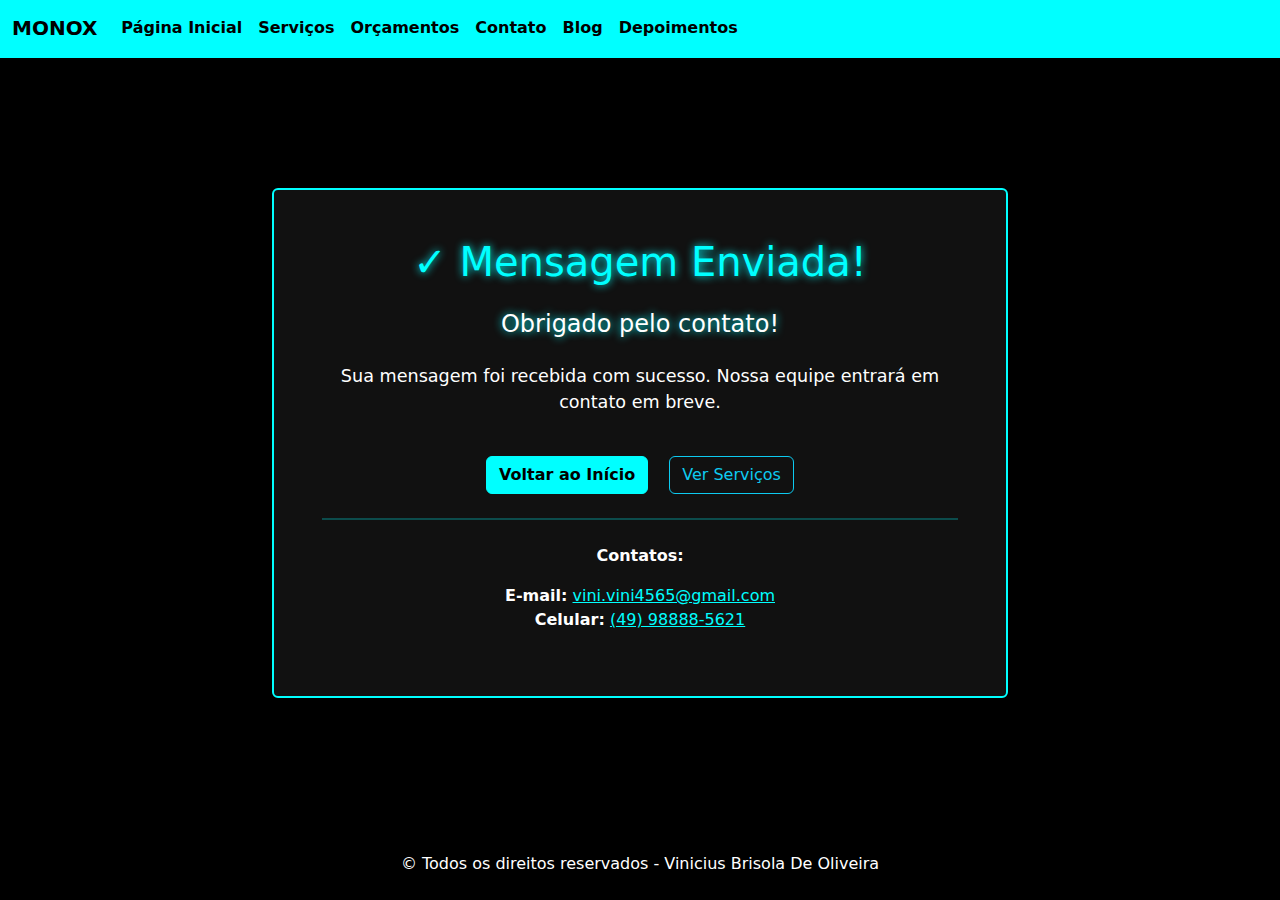
<file: obrigado.html>
<!doctype html>
<html lang="pt-br">
  <head>
    <meta charset="utf-8">
    <meta name="viewport" content="width=device-width, initial-scale=1">
    <meta name="description" content="Obrigado por entrar em contato com a MONOX Estética Automotiva.">
    <link rel="icon" type="image/png" href="images/favicon.png">
    <title>Obrigado - MONOX Estética Automotiva</title>
    <link href="https://cdn.jsdelivr.net/npm/bootstrap@5.3.8/dist/css/bootstrap.min.css" rel="stylesheet">
    <link rel="stylesheet" href="style.css">
    <style>
      html, body {
        background-color: #000 !important;
        color: #fff !important;
        min-height: 100vh;
        display: flex;
        flex-direction: column;
      }
      .content-wrapper {
        flex: 1;
        display: flex;
        align-items: center;
        justify-content: center;
      }
    </style>
  </head>
  <body>
    <nav class="navbar navbar-expand-lg">
      <div class="container-fluid">
        <a class="navbar-brand" href="index.html">MONOX</a>
        <button class="navbar-toggler" type="button" data-bs-toggle="collapse" data-bs-target="#navbarSupportedContent" aria-controls="navbarSupportedContent" aria-expanded="false" aria-label="Toggle navigation">
          <span class="navbar-toggler-icon"></span>
        </button>
        <div class="collapse navbar-collapse" id="navbarSupportedContent">
          <ul class="navbar-nav me-auto mb-2 mb-lg-0">
            <li class="nav-item">
              <a class="nav-link" href="index.html">Página Inicial</a>
            </li>
            <li class="nav-item">
              <a class="nav-link" href="servicos.html">Serviços</a>
            </li>
            <li class="nav-item">
              <a class="nav-link" href="orcamentos.html">Orçamentos</a>
            </li>
            <li class="nav-item">
              <a class="nav-link" href="contato.html">Contato</a>
            </li>
            <li class="nav-item">
              <a class="nav-link" href="blog.html">Blog</a>
            </li>
            <li class="nav-item">
              <a class="nav-link" href="depoimentos.html">Depoimentos</a>
            </li>
          </ul>
        </div>
      </div>
    </nav>
    <div class="content-wrapper">
      <div class="container">
        <div class="row justify-content-center">
        <div class="col-md-8 text-center">
          <div class="card p-5">
            <h1 class="mb-4">
                ✓ Mensagem Enviada!
              </h1>
              <h4 class="mb-4" style="color:#fff;">Obrigado pelo contato!</h4>
              <p style="color:#fff; font-size: 1.1rem;">
                Sua mensagem foi recebida com sucesso. Nossa equipe entrará em contato em breve.
              </p>
              <div class="mt-4">
                <a href="index.html" class="btn btn-primary me-3">Voltar ao Início</a>
                <a href="servicos.html" class="btn btn-outline-info">Ver Serviços</a>
              </div>
              <hr class="my-4" style="border-top:2px solid #0ff;">
              <div class="text-center">
                <p style="color:#fff;"><strong>Contatos:</strong></p>
                <p>
                  <strong>E-mail:</strong> <a href="mailto:vini.vini4565@gmail.com">vini.vini4565@gmail.com</a><br>
                  <strong>Celular:</strong> <a href="tel:49988885621">(49) 98888-5621</a>
                </p>
              </div>
            </div>
          </div>
        </div>
      </div>
    </div>
    <footer class="text-center py-4">
      &copy; Todos os direitos reservados - Vinicius Brisola De Oliveira
    </footer>
    <script src="https://cdn.jsdelivr.net/npm/bootstrap@5.3.8/dist/js/bootstrap.bundle.min.js"></script>
  </body>
</html>
</file>
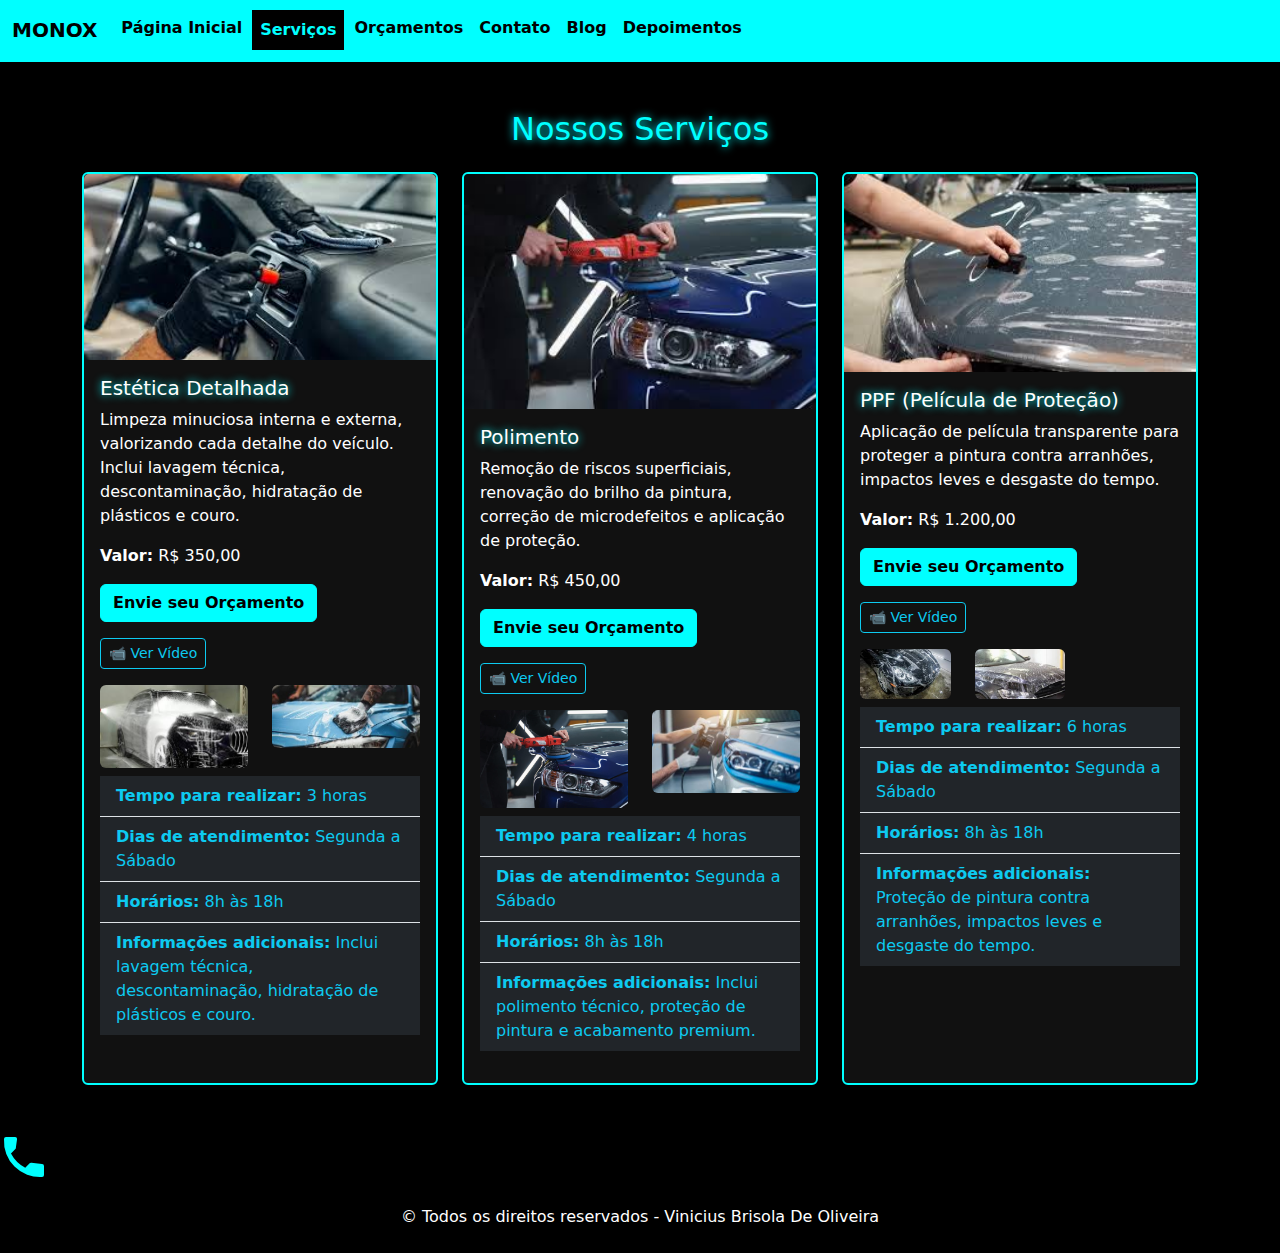
<file: servicos.html>
<!doctype html>
<html lang="pt-br">
  <head>
    <meta charset="utf-8">
    <meta name="viewport" content="width=device-width, initial-scale=1">
    <meta name="description" content="Serviços MONOX - Estética Detalhada, Polimento e PPF. Confira nossos serviços especializados em estética automotiva.">
    <meta name="keywords" content="estética detalhada, polimento automotivo, PPF, película de proteção, orçamento">
    <meta property="og:title" content="Serviços - MONOX Estética Automotiva">
    <meta property="og:description" content="Confira nossos serviços especializados em estética automotiva.">
    <meta property="og:url" content="https://www.monoxestetica.com.br/servicos.html">
    <meta property="og:image" content="images/detalhada.jpeg">
    <link rel="icon" type="image/png" href="images/favicon.png">
    <title>Serviços - MONOX Estética Automotiva</title>
    <link href="https://cdn.jsdelivr.net/npm/bootstrap@5.3.8/dist/css/bootstrap.min.css" rel="stylesheet">
    <link rel="stylesheet" href="style.css">
  </head>
  <body>
    <nav class="navbar navbar-expand-lg">
      <div class="container-fluid">
        <a class="navbar-brand" href="index.html">MONOX</a>
        <button class="navbar-toggler" type="button" data-bs-toggle="collapse" data-bs-target="#navbarSupportedContent" aria-controls="navbarSupportedContent" aria-expanded="false" aria-label="Toggle navigation">
          <span class="navbar-toggler-icon"></span>
        </button>
        <div class="collapse navbar-collapse" id="navbarSupportedContent">
          <ul class="navbar-nav me-auto mb-2 mb-lg-0">
            <li class="nav-item">
              <a class="nav-link" href="index.html">Página Inicial</a>
            </li>
            <li class="nav-item">
              <a class="nav-link active" aria-current="page" href="servicos.html">Serviços</a>
            </li>
            <li class="nav-item">
              <a class="nav-link" href="orcamentos.html">Orçamentos</a>
            </li>
            <li class="nav-item">
              <a class="nav-link" href="contato.html">Contato</a>
            </li>
            <li class="nav-item">
              <a class="nav-link" href="blog.html">Blog</a>
            </li>
            <li class="nav-item">
              <a class="nav-link" href="depoimentos.html">Depoimentos</a>
            </li>
          </ul>
        </div>
      </div>
    </nav>
    <div class="container my-5">
      <h2 class="mb-4 text-center">Nossos Serviços</h2>
      <div class="row g-4">
        <div class="col-md-4">
          <div class="card h-100">
            <img src="images/detalhada.jpeg" class="card-img-top" alt="Estética Detalhada">
            <div class="card-body">
              <h5 class="card-title">Estética Detalhada</h5>
              <p class="card-text">Limpeza minuciosa interna e externa, valorizando cada detalhe do veículo. Inclui lavagem técnica, descontaminação, hidratação de plásticos e couro.</p>
              <p><strong>Valor:</strong> R$ 350,00</p>
              <a href="orcamentos.html" class="btn btn-primary">Envie seu Orçamento</a>
              <div class="mt-3">
                <a href="https://www.youtube.com/watch?v=eegd9Fg0HaI" target="_blank" class="btn btn-outline-info btn-sm">📹 Ver Vídeo</a>
              </div>
                <div class="row mt-3">
                  <div class="col-6">
                    <img src="images/detalhada2.jpeg" class="img-fluid rounded mb-2" alt="Detalhada 2">
                  </div>
                  <div class="col-6">
                    <img src="images/detalhada3.jpeg" class="img-fluid rounded mb-2" alt="Detalhada 3">
                  </div>
                </div>
                <ul class="list-group list-group-flush mb-3">
                  <li class="list-group-item bg-dark text-info"><strong>Tempo para realizar:</strong> 3 horas</li>
                  <li class="list-group-item bg-dark text-info"><strong>Dias de atendimento:</strong> Segunda a Sábado</li>
                  <li class="list-group-item bg-dark text-info"><strong>Horários:</strong> 8h às 18h</li>
                  <li class="list-group-item bg-dark text-info"><strong>Informações adicionais:</strong> Inclui lavagem técnica, descontaminação, hidratação de plásticos e couro.</li>
                </ul>
            </div>
          </div>
        </div>
        <div class="col-md-4">
          <div class="card h-100">
            <img src="images/polimento.jpeg" class="card-img-top" alt="Polimento">
            <div class="card-body">
              <h5 class="card-title">Polimento</h5>
              <p class="card-text">Remoção de riscos superficiais, renovação do brilho da pintura, correção de microdefeitos e aplicação de proteção.</p>
              <p><strong>Valor:</strong> R$ 450,00</p>
              <a href="orcamentos.html" class="btn btn-primary">Envie seu Orçamento</a>
              <div class="mt-3">
                <a href="https://m.youtube.com/watch?v=bIYmWo-dfnQ&pp=0gcJCdgAo7VqN5tD" target="_blank" class="btn btn-outline-info btn-sm">📹 Ver Vídeo</a>
              </div>
                <div class="row mt-3">
                  <div class="col-6">
                    <img src="images/polimento2.jpg" class="img-fluid rounded mb-2" alt="Polimento 2">
                  </div>
                  <div class="col-6">
                    <img src="images/polimento3.jpeg" class="img-fluid rounded mb-2" alt="Polimento 3">
                  </div>
                </div>
                <ul class="list-group list-group-flush mb-3">
                  <li class="list-group-item bg-dark text-info"><strong>Tempo para realizar:</strong> 4 horas</li>
                  <li class="list-group-item bg-dark text-info"><strong>Dias de atendimento:</strong> Segunda a Sábado</li>
                  <li class="list-group-item bg-dark text-info"><strong>Horários:</strong> 8h às 18h</li>
                  <li class="list-group-item bg-dark text-info"><strong>Informações adicionais:</strong> Inclui polimento técnico, proteção de pintura e acabamento premium.</li>
                </ul>
            </div>
          </div>
        </div>
        <div class="col-md-4">
          <div class="card h-100">
            <img src="images/ppf.jpeg" class="card-img-top" alt="PPF (Película de Proteção)">
            <div class="card-body">
              <h5 class="card-title">PPF (Película de Proteção)</h5>
              <p class="card-text">Aplicação de película transparente para proteger a pintura contra arranhões, impactos leves e desgaste do tempo.</p>
              <p><strong>Valor:</strong> R$ 1.200,00</p>
              <a href="orcamentos.html" class="btn btn-primary">Envie seu Orçamento</a>
              <div class="mt-3">
                <a href="https://www.youtube.com/watch?v=JCEeRu4PQfM" target="_blank" class="btn btn-outline-info btn-sm">📹 Ver Vídeo</a>
              </div>
                <div class="row mt-3">
                  <div class="col-4">
                    <img src="images/ppf2.jpeg" class="img-fluid rounded mb-2" alt="PPF 2">
                  </div>
                  <div class="col-4">
                    <img src="images/pp3.jpeg" class="img-fluid rounded mb-2" alt="PPF 3">
                  </div>
                </div>
                <ul class="list-group list-group-flush mb-3">
                  <li class="list-group-item bg-dark text-info"><strong>Tempo para realizar:</strong> 6 horas</li>
                  <li class="list-group-item bg-dark text-info"><strong>Dias de atendimento:</strong> Segunda a Sábado</li>
                  <li class="list-group-item bg-dark text-info"><strong>Horários:</strong> 8h às 18h</li>
                  <li class="list-group-item bg-dark text-info"><strong>Informações adicionais:</strong> Proteção de pintura contra arranhões, impactos leves e desgaste do tempo.</li>
                </ul>
            </div>
          </div>
        </div>
      </div>
    </div>
    <a href="contato.html" class="contact-float" title="Fale conosco">
      <svg xmlns="http://www.w3.org/2000/svg" width="48" height="48" fill="#0ff" viewBox="0 0 24 24"><path d="M21 15.46l-5.27-.61a1 1 0 0 0-.91.27l-2.2 2.2a16.88 16.88 0 0 1-7.13-7.13l2.2-2.2a1 1 0 0 0 .27-.91L8.54 3A1 1 0 0 0 7.54 2H3a1 1 0 0 0-1 1A18 18 0 0 0 21 22a1 1 0 0 0 1-1v-4.54a1 1 0 0 0-.99-1z"/></svg>
    </a>
    <footer class="text-center py-4">
      &copy; Todos os direitos reservados - Vinicius Brisola De Oliveira
    </footer>
    <script src="https://cdn.jsdelivr.net/npm/bootstrap@5.3.8/dist/js/bootstrap.bundle.min.js"></script>
  </body>
</html>
</file>
<file: style.css>
body {
  background-color: #000;
  color: #fff;
}

.navbar, .nav-tabs {
  background-color: #0ff !important;
  border-bottom: 2px solid #0ff;
}

.navbar-brand, .nav-link, .nav-tabs .nav-link {
  color: #000 !important;
  font-weight: bold;
}

.nav-link.active, .nav-tabs .nav-link.active {
  background-color: #000 !important;
  color: #0ff !important;
  border: 2px solid #0ff !important;
}

h1, h2, h4, h5 {
  color: #0ff;
  text-shadow: 0 0 8px #0ff;
}

.card {
  background-color: #111;
  color: #fff;
  border: 2px solid #0ff;
}

.btn-primary {
  background-color: #0ff;
  border-color: #0ff;
  color: #000;
  font-weight: bold;
  text-shadow: 0 0 4px #0ff;
}

.btn-primary:hover {
  background-color: #00bfff;
  border-color: #00bfff;
  color: #fff;
}

a {
  color: #0ff;
}

a:hover {
  color: #00bfff;
}

hr {
  border-top: 2px solid #0ff;
}
</file>
